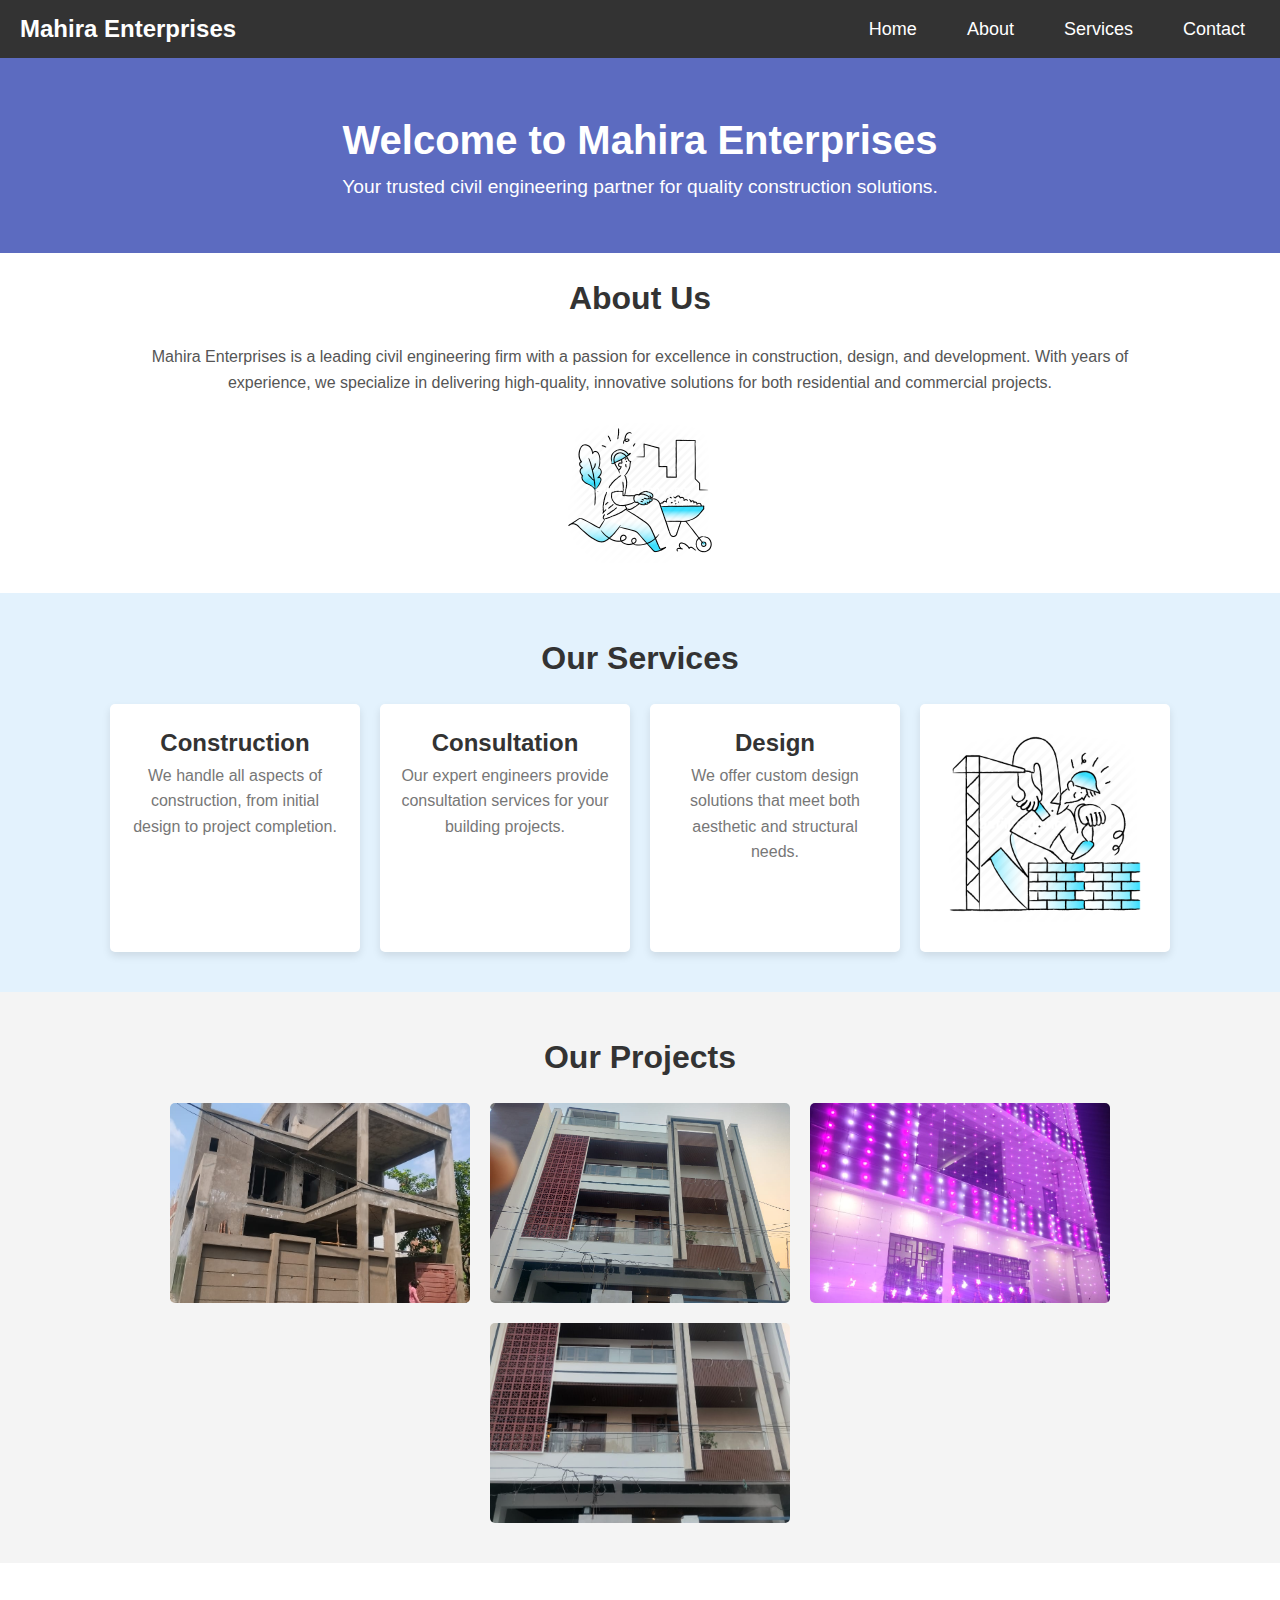
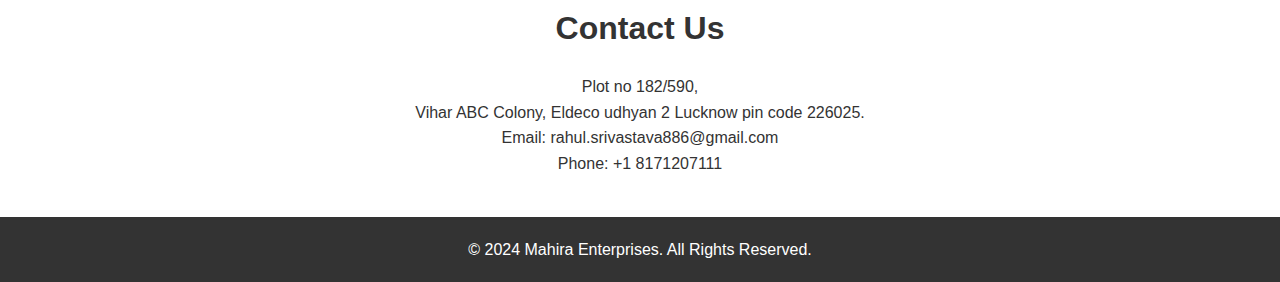
<file: index.html>
<!DOCTYPE html>
<html lang="en">
<head>
    <meta charset="UTF-8">
    <meta name="viewport" content="width=device-width, initial-scale=1.0">
    <title>Mahira Enterprises</title>
    <link rel="stylesheet" href="style.css">
</head>
<body>

<!-- Navbar -->
<header>
    <nav class="navbar">
        <div class="logo">
            <a href="#">Mahira Enterprises</a>
        </div>
        <ul class="nav-links">
            <li><a href="#">Home</a></li>
            <li><a href="#">About</a></li>
            <li><a href="#">Services</a></li>
            <li><a href="#">Contact</a></li>
        </ul>
    </nav>
</header>

<!-- Hero Section (Intro) -->
<section id="intro">
    <div class="intro-content">
        <h2>Welcome to Mahira Enterprises</h2>
        <p>Your trusted civil engineering partner for quality construction solutions.</p>
    </div>
</section>

<!-- About Section -->
<section id="about">
    <h2>About Us</h2>
    <p>Mahira Enterprises is a leading civil engineering firm with a passion for excellence in construction, design, and development. With years of experience, we specialize in delivering high-quality, innovative solutions for both residential and commercial projects.</p>
    <img src="./src/Dazzle%20illustrations.png" class="img">
</section>

<!-- Services Section -->
<section id="services">
    <h2>Our Services</h2>
    <div class="service-container">
        <div class="service-box">
            <h3>Construction</h3>
            <p>We handle all aspects of construction, from initial design to project completion.</p>
        </div>
        <div class="service-box">
            <h3>Consultation</h3>
            <p>Our expert engineers provide consultation services for your building projects.</p>
        </div>
        <div class="service-box">
            <h3>Design</h3>
            <p>We offer custom design solutions that meet both aesthetic and structural needs.</p>
        </div>
        <div class="service-box">
            <img src="./src/undefined.png">
        </div>
    </div>
</section>

<!-- Gallery Section -->
<section id="gallery">
    <h2>Our Projects</h2>
    <div class="gallery-container">
        <img src="./src/IMG-20241123-WA0058.jpg" alt="Project 1">
        <img src="./src/IMG-20241123-WA0059.jpg" alt="Project 2">
        <img src="./src/IMG-20241123-WA0060.jpg" alt="Project 3">
        <img src="./src/IMG-20241123-WA0061.jpg" alt="Project 4">
    </div>
</section>

<!-- Contact Section -->
<section id="contact">
    <h2>Contact Us</h2>
    <p>Plot no 182/590,</p>
    <p> Vihar ABC Colony, Eldeco udhyan 2 Lucknow pin code 226025.</p>
    <p>Email: rahul.srivastava886@gmail.com</p>
    <p>Phone: +1 8171207111</p>
</section>


<!-- Footer -->
<footer>
    <p>&copy; 2024 Mahira Enterprises. All Rights Reserved.</p>
</footer>

</body>
</html>
</file>
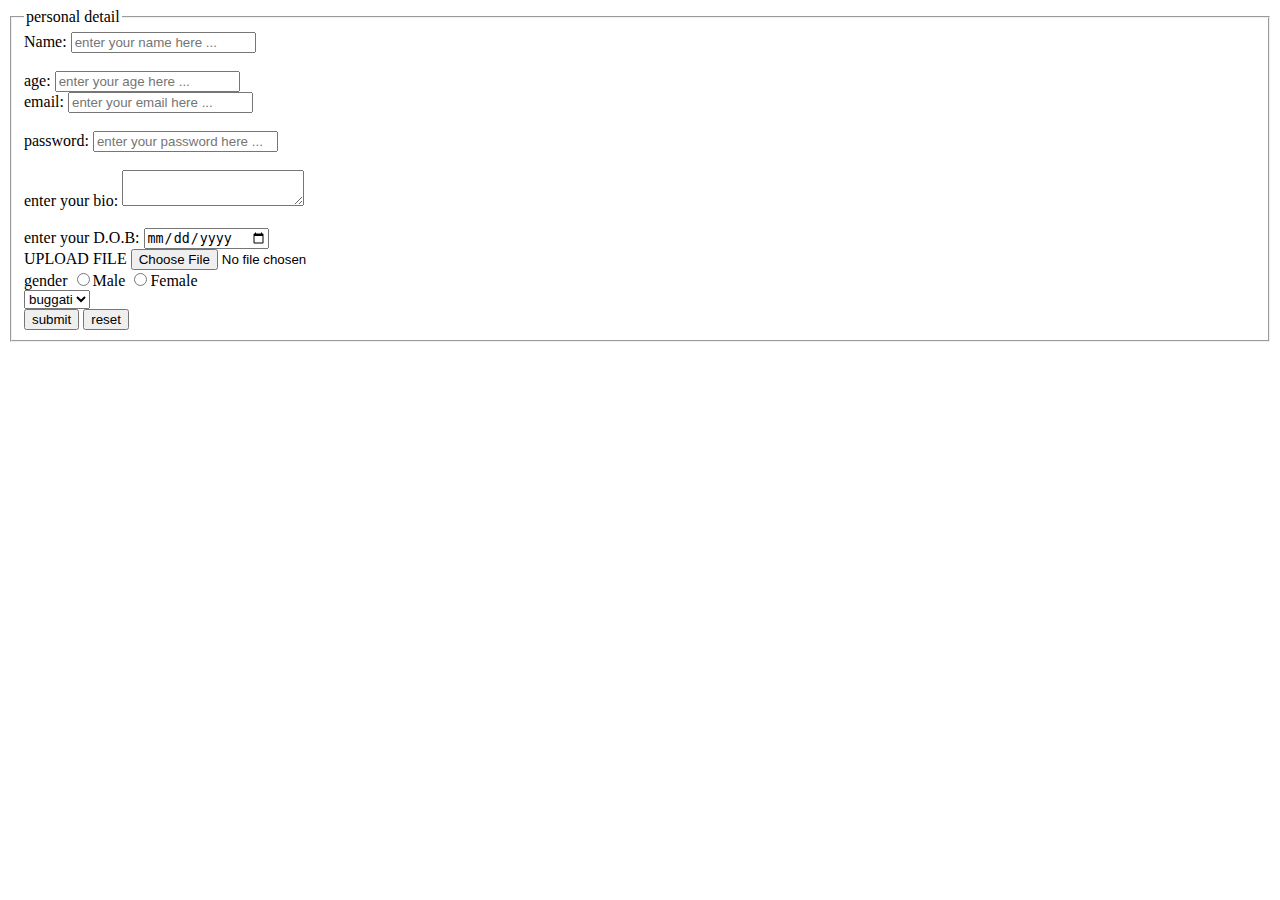
<file: L3/index.html>
<!DOCTYPE html>
<html lang="en">
<head>
    <meta charset="UTF-8">
    <meta name="viewport" content="width=device-width, initial-scale=1.0">
    <title>Document</title>
</head>
<body>
    <form action="backend.js">
        <fieldset>
            <legend>
                personal detail
            </legend>
        <div>
            <label for="name">Name:</label>
            <input type="text" placeholder="enter your name here ..." id="name"/>
        </div><br>
        <div>
            <label for="age">age:</label>
            <input type="number" placeholder="enter your age here ..." id="age"/>
        </div>
        <div>
            <label for="email">email:</label>
            <input type="email" placeholder="enter your email here ..." id="email"/>
        </div><br>
        <div>
            <label for="password">password:</label>
            <input type="password" placeholder="enter your password here ..." id="password"/>
        </div><br>
        <div>
            <label>enter your bio:</label>
            <textarea type="text"></textarea>
        </div><br>
        <div>
            <label>enter your D.O.B:</label>
            <input type="date"/>
        </div>
        <div>
            <label>UPLOAD FILE</label>
            <input type="file"/>
        </div>
        <div>
            <label>gender</label>
            <input type="radio"/ name="abcd">Male
            <input type="radio"/ name="abcd">Female
        </div>
        <div>
            <select>Car
                <option>buggati</option>
                <option>ferrari</option>
            </select>
        </div>
        <button type="submit">submit</button>
        <button type="reset">reset</button>
    </fieldset>
    </form>
</body>
</html>
</file>
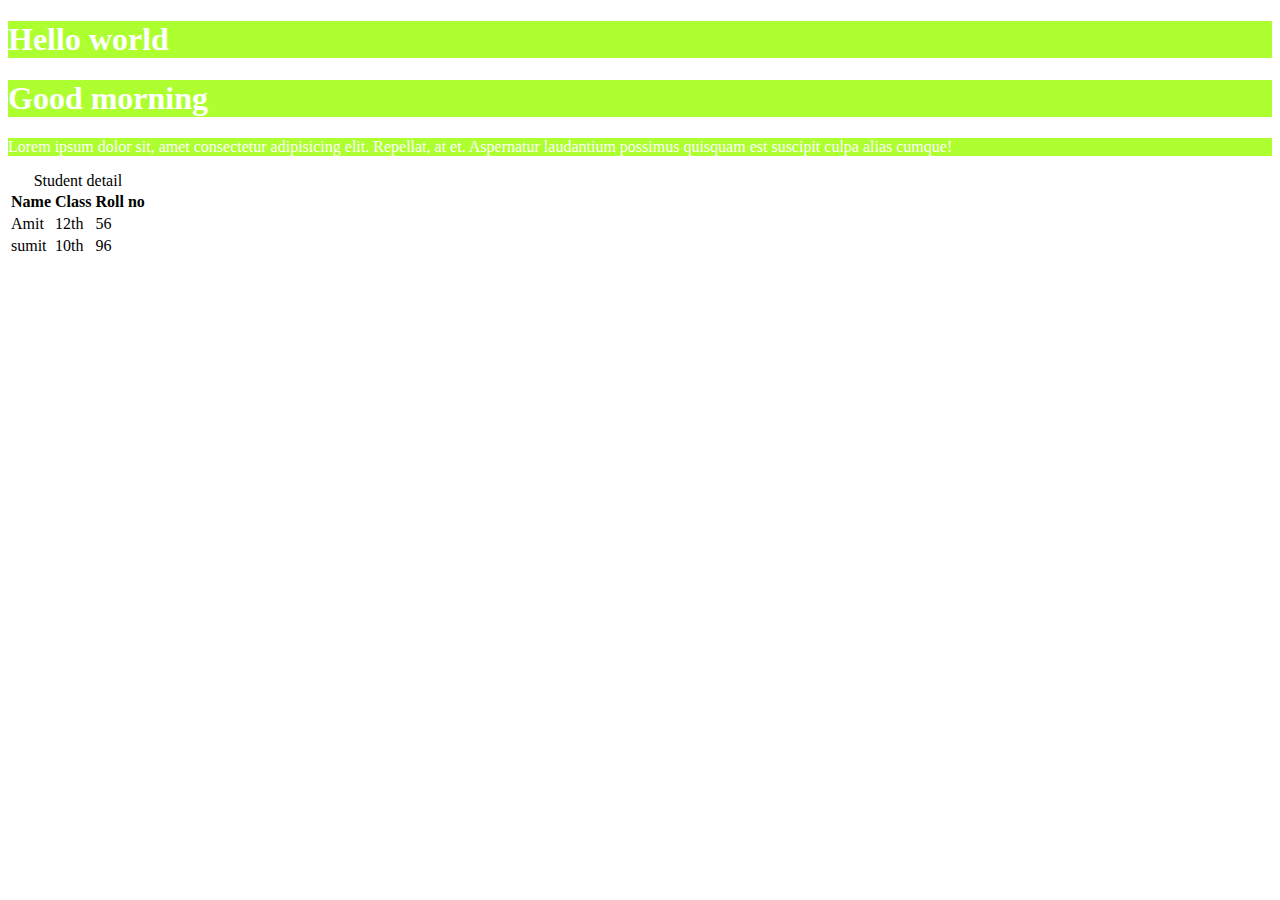
<file: L4/index.html>
<!DOCTYPE html>
<html lang="en">
<head>
    <meta charset="UTF-8">
    <meta name="viewport" content="width=device-width, initial-scale=1.0">
    <title>Document</title>
    <!-- <link rel="stylesheet" href="../Lec-3/style.css"> -->
    <style>
        h1{
            background-color: black;
            color: white;
        }
        .heading, p, #heading1{
            background-color: greenyellow;
            color: white;
        }
    </style>
</head>
<body>
    <h1 class="heading">Hello world</h1>
    <h1 id="heading1">Good morning</h1>
    <p>Lorem ipsum dolor sit, amet consectetur adipisicing elit. Repellat, at et. Aspernatur laudantium possimus quisquam est suscipit culpa alias cumque!</p>
    <table>
        <caption>
            Student detail
        </caption>
        <tr>
            <th>Name</th>
            <th>Class</th>
            <th>Roll no</th>
        </tr>
        <tr>
            <td>Amit</td>
            <td>12th</td>
            <td>56</td>
        </tr>
        <tr>
            <td>sumit</td>
            <td>10th</td>
            <td>96</td>
        </tr>
    </table>
</body>
</html>
</file>
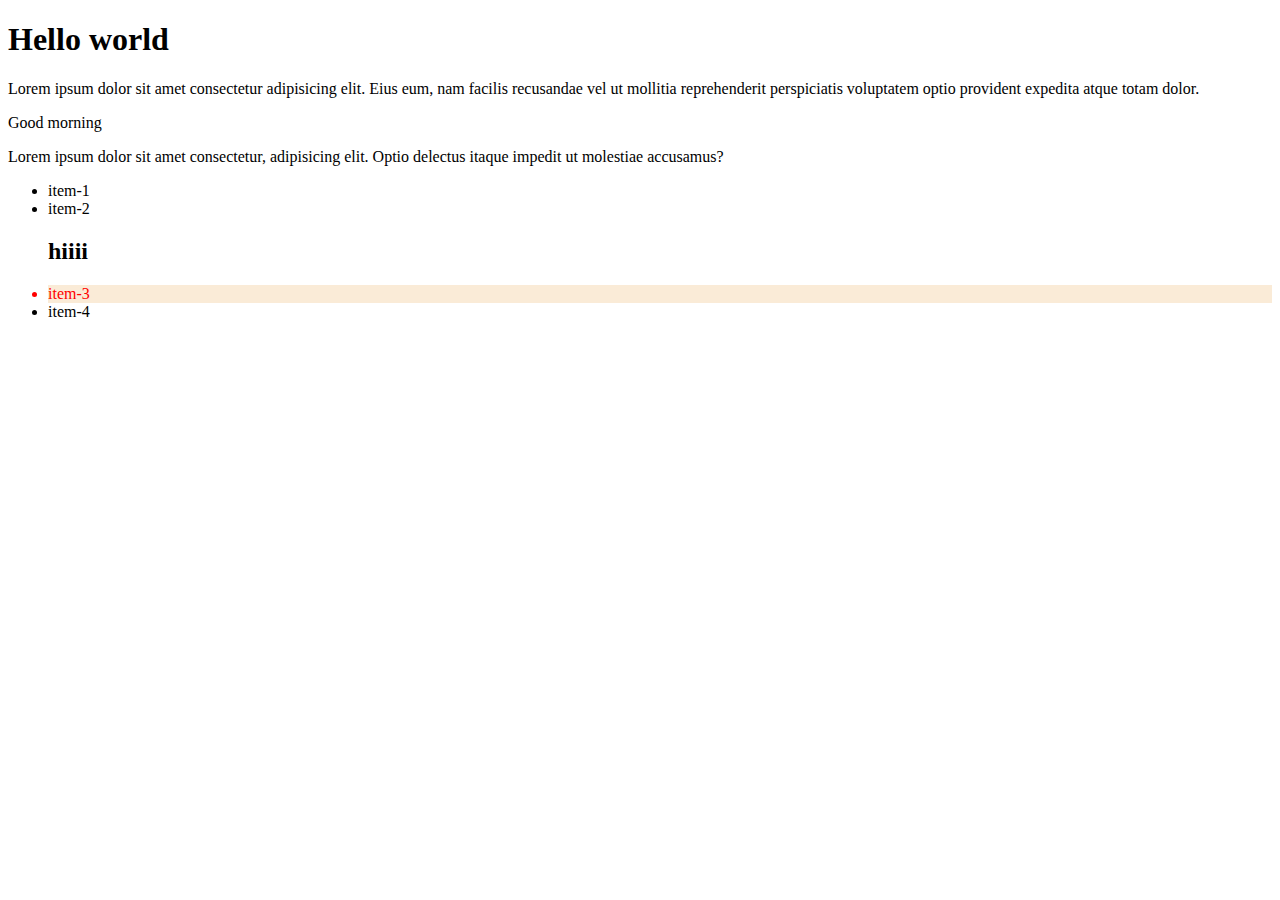
<file: L5/index.html>
<!DOCTYPE html>
<html lang="en">
<head>
    <meta charset="UTF-8">
    <meta name="viewport" content="width=device-width, initial-scale=1.0">
    <title>Document</title>
    <style>
      h2+li{
            color: red;
            background-color: antiquewhite;
        }
    </style>
</head>
<body>
    <div>
        <h1>Hello world</h1>
        <p>Lorem ipsum dolor sit amet consectetur adipisicing elit. Eius eum, nam facilis recusandae vel ut mollitia reprehenderit perspiciatis voluptatem optio provident expedita atque totam dolor.</p>
        <span>Good morning</span>
        <p>Lorem ipsum dolor sit amet consectetur, adipisicing elit. Optio delectus itaque impedit ut molestiae accusamus?</p>
        <ul>
            <li>item-1</li>
            <li>item-2</li>
            <h2>hiiii</h2>
            <li>item-3</li>
            <li>item-4</li>
        </ul>
    </div>
</body>
</html>
</file>
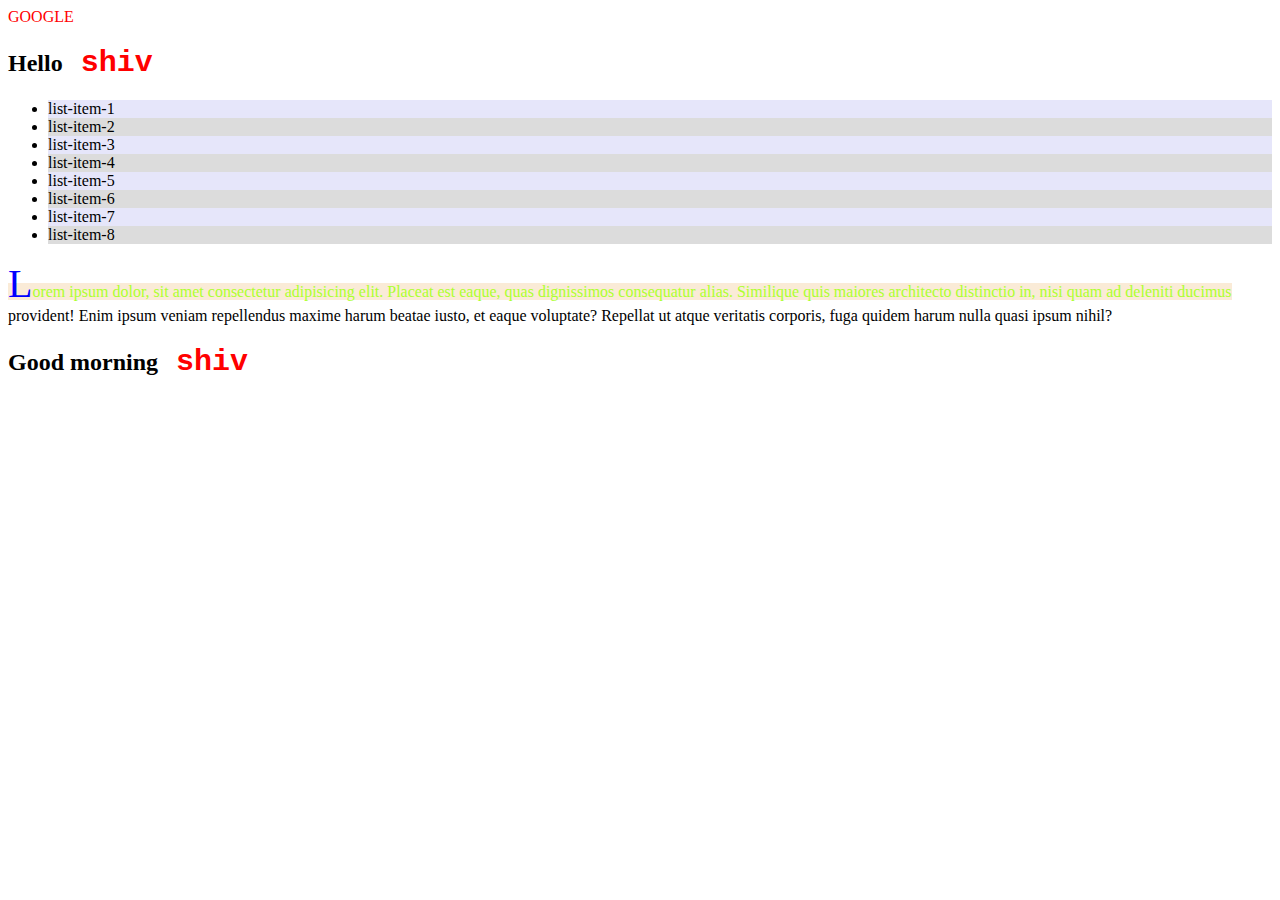
<file: L6/index.html>
<!DOCTYPE html>
<html lang="en">
<head>
    <meta charset="UTF-8">
    <meta name="viewport" content="width=device-width, initial-scale=1.0">
    <title>Document</title>
    <style>
        a:link{
           text-decoration: none;
           color: red;
        }
        a:hover{
            background-color: antiquewhite;
            color: purple;
            border: 2px solid yellow;
        }
        a:visited{
            color: blue;
        }
        a:active{
            background-color: blue;
            color: violet;
        }

        /* ul li:first-child{
            border: 2px dashed orangered;
        }
        ul li:last-child{
            border: 2px dashed orangered;
        } */
        ul li:nth-child(2n + 1){
            background-color: lavender;
        }
        ul li:nth-child(2n + 2){
            background-color: gainsboro;
        }
        p::first-letter{
            font-size: 40px;
            color: blue;
            font-family:Georgia, 'Times New Roman', Times, serif;
        }
        p::first-line{
            color: greenyellow;
            background-color: antiquewhite;
        }
        p::selection{
            color: red;
            background-color: black;
        }
        h2::after{
            content: " shiv";
            color: red;
            font-size: 30px;
            font-family:'Courier New', Courier, monospace;
        }
    </style>
</head>
<body>
    <div>
        <a href="https://google.co.uk">GOOGLE</a>
        <h2>Hello</h2>
        <ul>
            <li>list-item-1</li>
            <li>list-item-2</li>
            <li>list-item-3</li>
            <li>list-item-4</li>
            <li>list-item-5</li>
            <li>list-item-6</li>
            <li>list-item-7</li>
            <li>list-item-8</li>
        </ul>
        <p>Lorem ipsum dolor, sit amet consectetur adipisicing elit. Placeat est eaque, quas dignissimos consequatur alias. Similique quis maiores architecto distinctio in, nisi quam ad deleniti ducimus provident! Enim ipsum veniam repellendus maxime harum beatae iusto, et eaque voluptate? Repellat ut atque veritatis corporis, fuga quidem harum nulla quasi ipsum nihil?</p>
        <h2>Good morning</h2>
    </div>
</body>
</html>
</file>
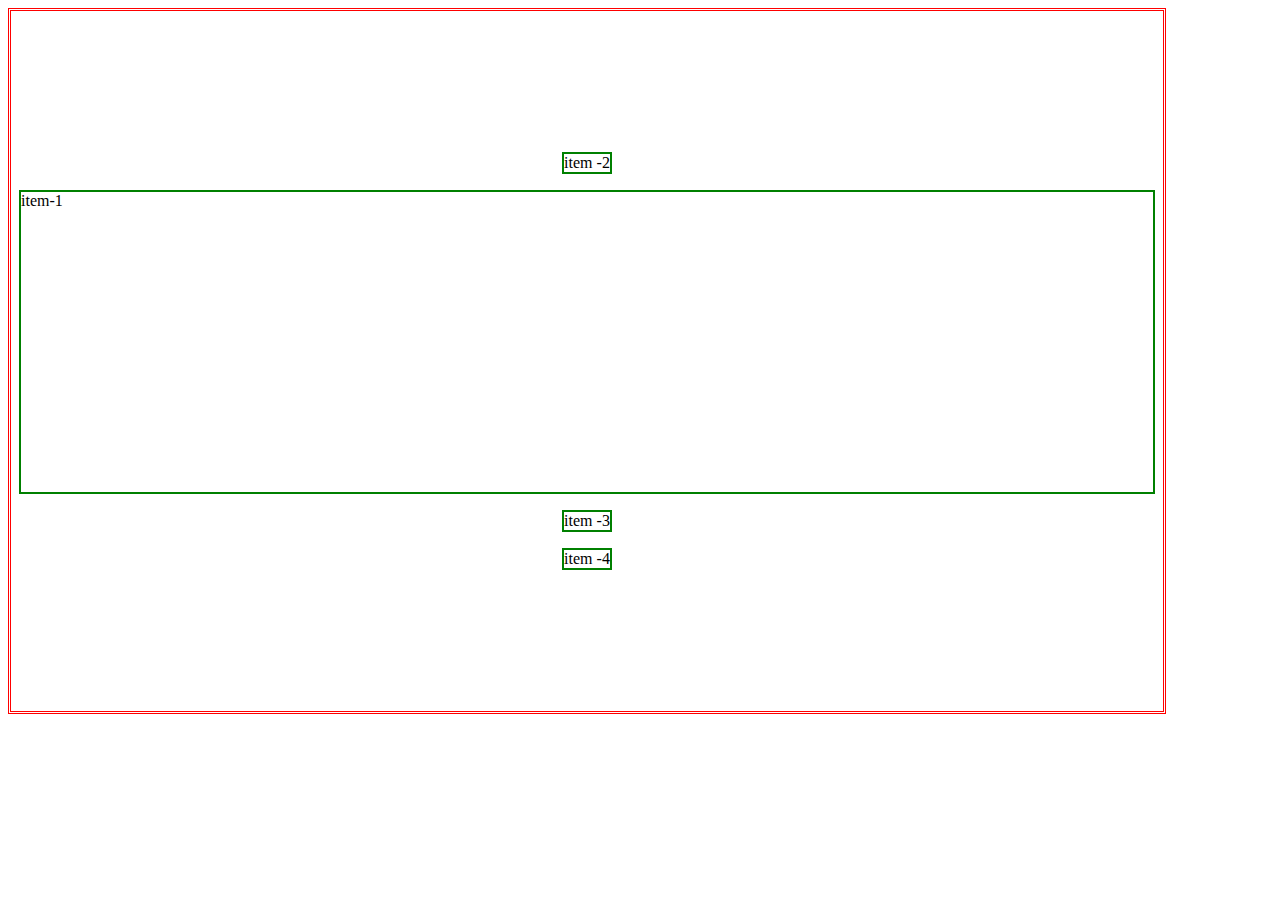
<file: Lec-10/index.html>
<!DOCTYPE html>
<html lang="en">
<head>
    <meta charset="UTF-8">
    <meta name="viewport" content="width=device-width, initial-scale=1.0">
    <title>Document</title>
    <style>
        .container{
            display: flex;
            flex-direction: column;
            justify-content: center;
            align-items: center;
            /* align-content: flex-end; */
            /* flex-wrap: wrap; */
            border: 3px double red;
            height: 700px;
            width: 90vw;
        }
        .item{
            border: 2px solid green;
            /* height: 100px;
            width: 100px; */
            margin: 8px;
        }
        #item1{
            order: 1;
            /* flex-grow: 2; */
            flex-shrink: 2;
            flex-basis: 300px;
            align-self: stretch;
        }
        #item3{
            order: 1;
            /* flex-grow: 1; */
        }
        #item4{
            order: 3;
        }
    </style>
</head>
<body>
    <div class="container">
        <div class="item" id="item1">item-1</div>
        <div class="item">item -2</div>
        <div class="item" id="item3">item -3</div>
        <div class="item" id="item4">item -4</div>
    </div>
</body>
</html>
</file>
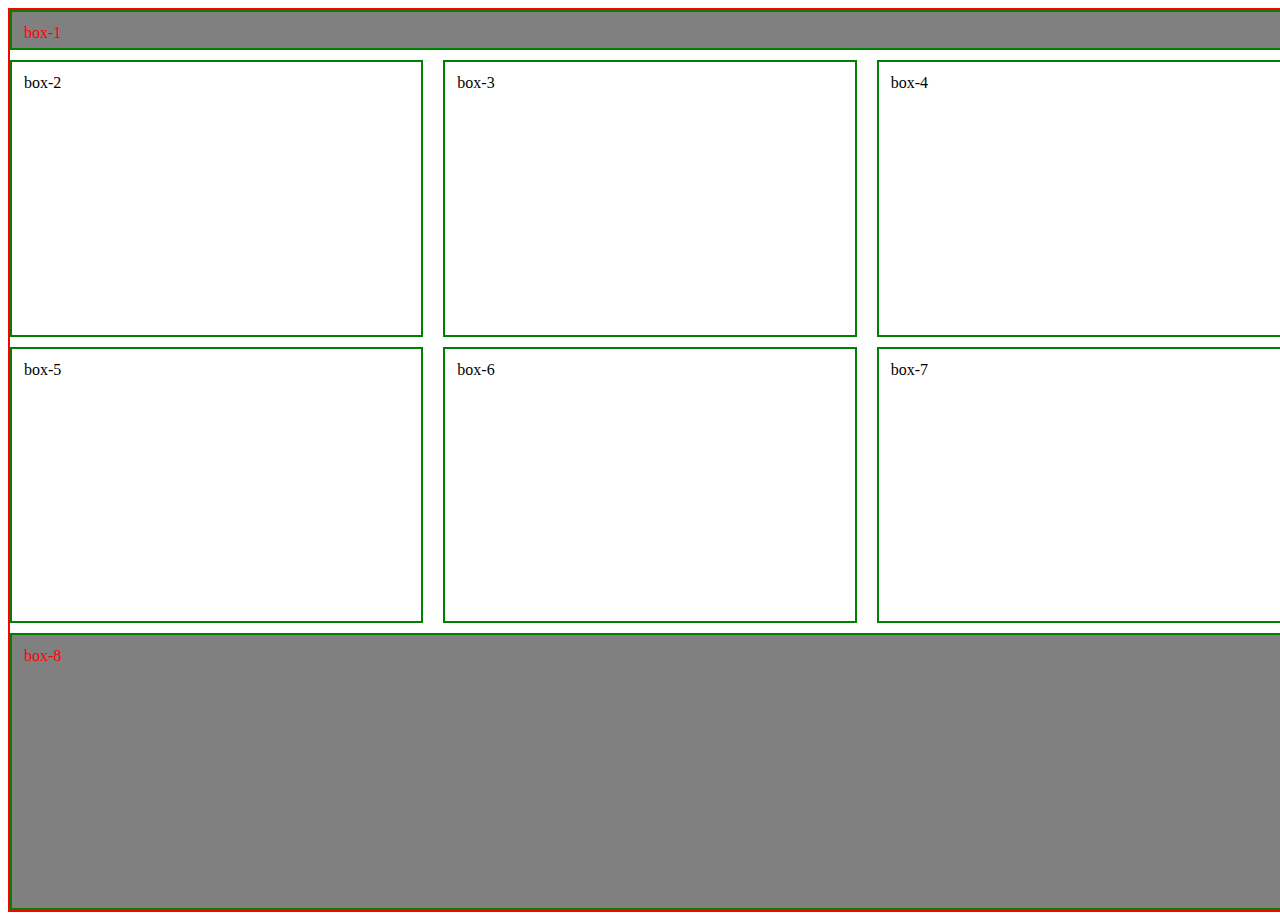
<file: Lec-12/index.html>
<!DOCTYPE html>
<html lang="en">
<head>
    <meta charset="UTF-8">
    <meta name="viewport" content="width=device-width, initial-scale=1.0">
    <title>Document</title>
    <link rel="stylesheet" href="style.css">
</head>
<body>
    <div class="container">
        <div class="box" id="box1">box-1</div>
        <div class="box">box-2</div>
        <div class="box">box-3</div>
        <div class="box">box-4</div>
        <div class="box">box-5</div>
        <div class="box">box-6</div>
        <div class="box">box-7</div>
        <div class="box" id="box8">box-8</div>
    </div>
</body>
</html>
</file>
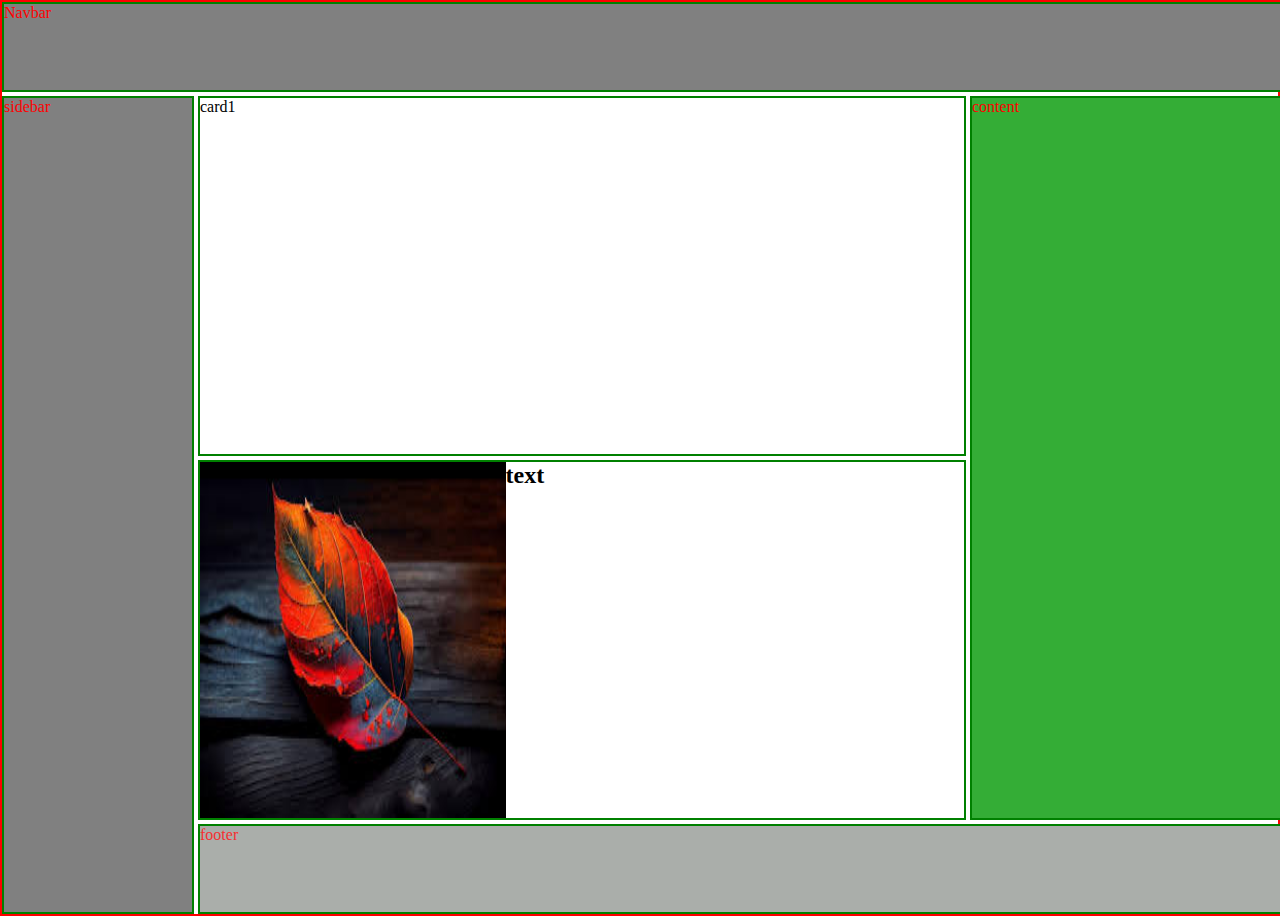
<file: Lec-13/index.html>
<!DOCTYPE html>
<html lang="en">
<head>
    <meta charset="UTF-8">
    <meta name="viewport" content="width=device-width, initial-scale=1.0">
    <title>Document</title>
    <link rel="stylesheet" href="style.css">
</head>
<body>
<div class="container">
    <div class="item" id="navbar">Navbar</div>
    <div class="item" id="sidebar">sidebar</div>
    <div class="item" id="content">content</div>
    <div class="item" id="card1">card1</div>
    <div class="item" id="card2">
        <img src="[data-uri]" alt="">
        <h2>text</h2>
    </div>
    <div class="item" id="footer">footer</div>
</div>
</body>
</html>
</file>
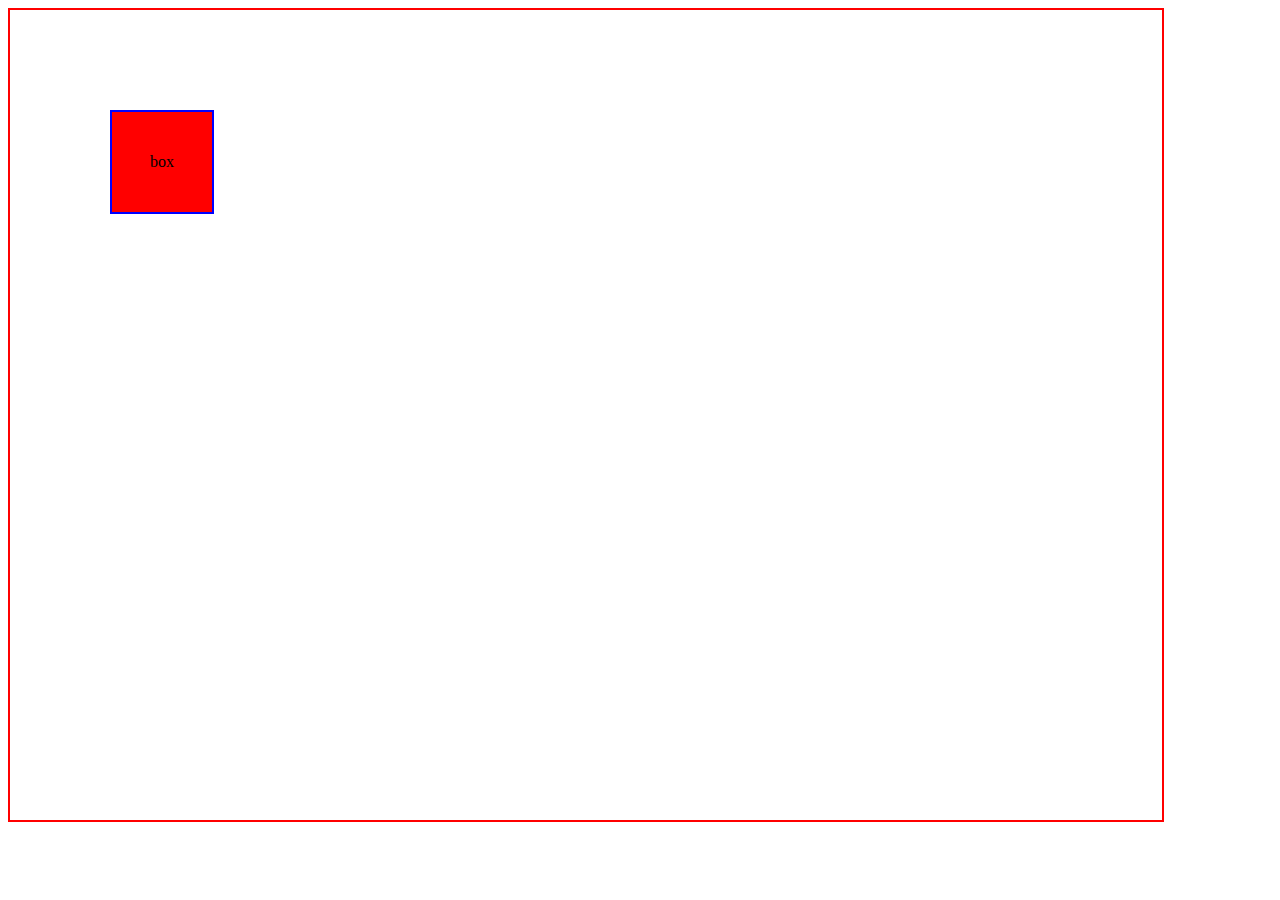
<file: Lec-14/index.html>
<!DOCTYPE html>
<html lang="en">
<head>
    <meta charset="UTF-8">
    <meta name="viewport" content="width=device-width, initial-scale=1.0">
    <title>Document</title>
    <link rel="stylesheet" href="style.css">
</head>
<body>
    <div class="container">
        <div class="box">box</div>
        <!-- <button>Submit</button> -->
    </div>
</body>
</html>
</file>
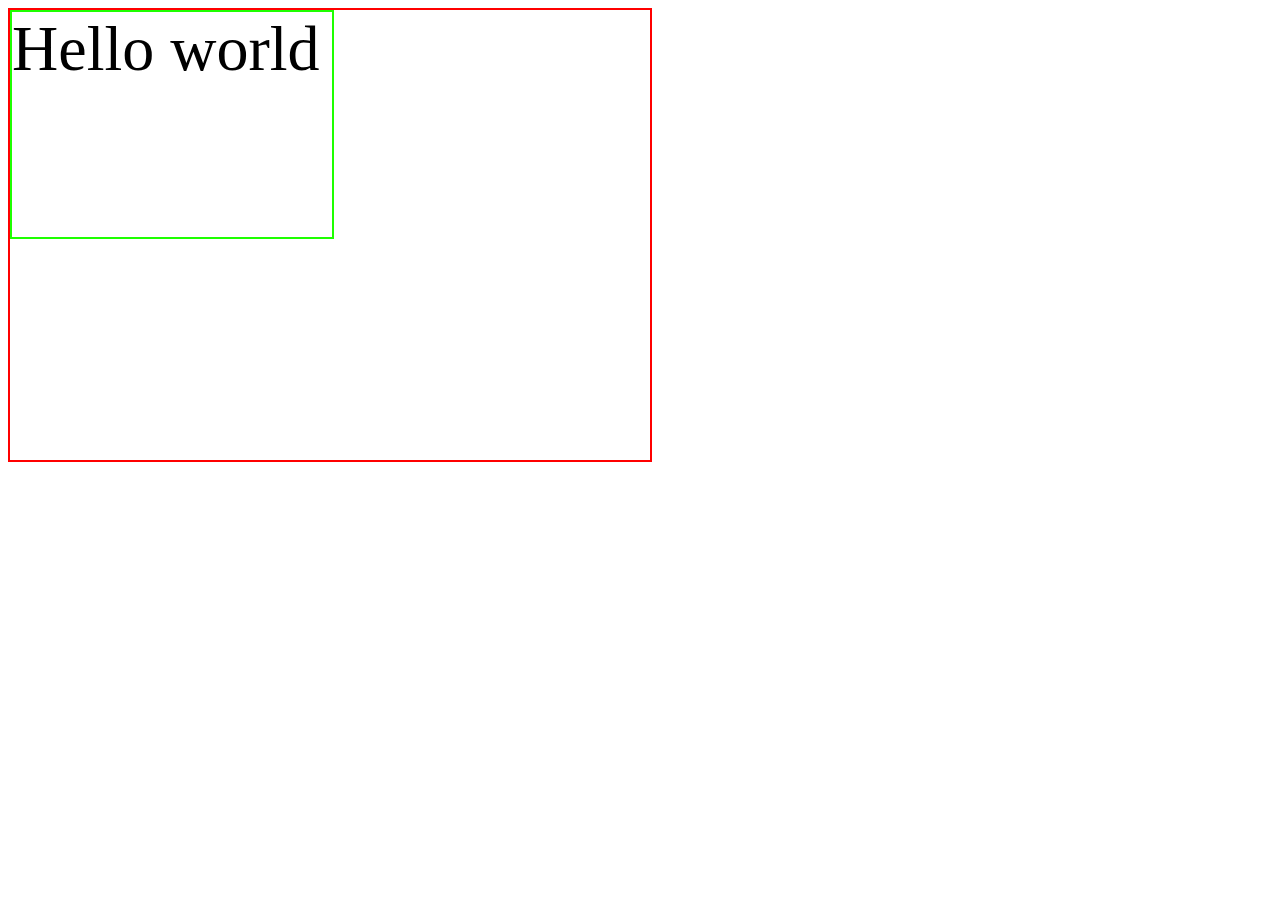
<file: Lec-7/index.html>
<!DOCTYPE html>
<html lang="en">
<head>
    <meta charset="UTF-8">
    <meta name="viewport" content="width=device-width, initial-scale=1.0">
    <title>Document</title>
    <style>
        .container{
            border: 2px solid red;
            height: 50vh;
            width: 50vw;
            /* font-size: 5px; */
        }
        .child{
            border: 2px solid rgb(30, 255, 0);
            height: 50%;
            width: 50%;
            font-size: 4em;
        }
        .grandparent{
            /* font-size: 7px; */
        }
    </style>
</head>
<body>
    <div class="grandparent">

    
        <div class="container">
            <div class="child">
                Hello world
            </div>
        </div>
</div>
</body>
</html>
</file>
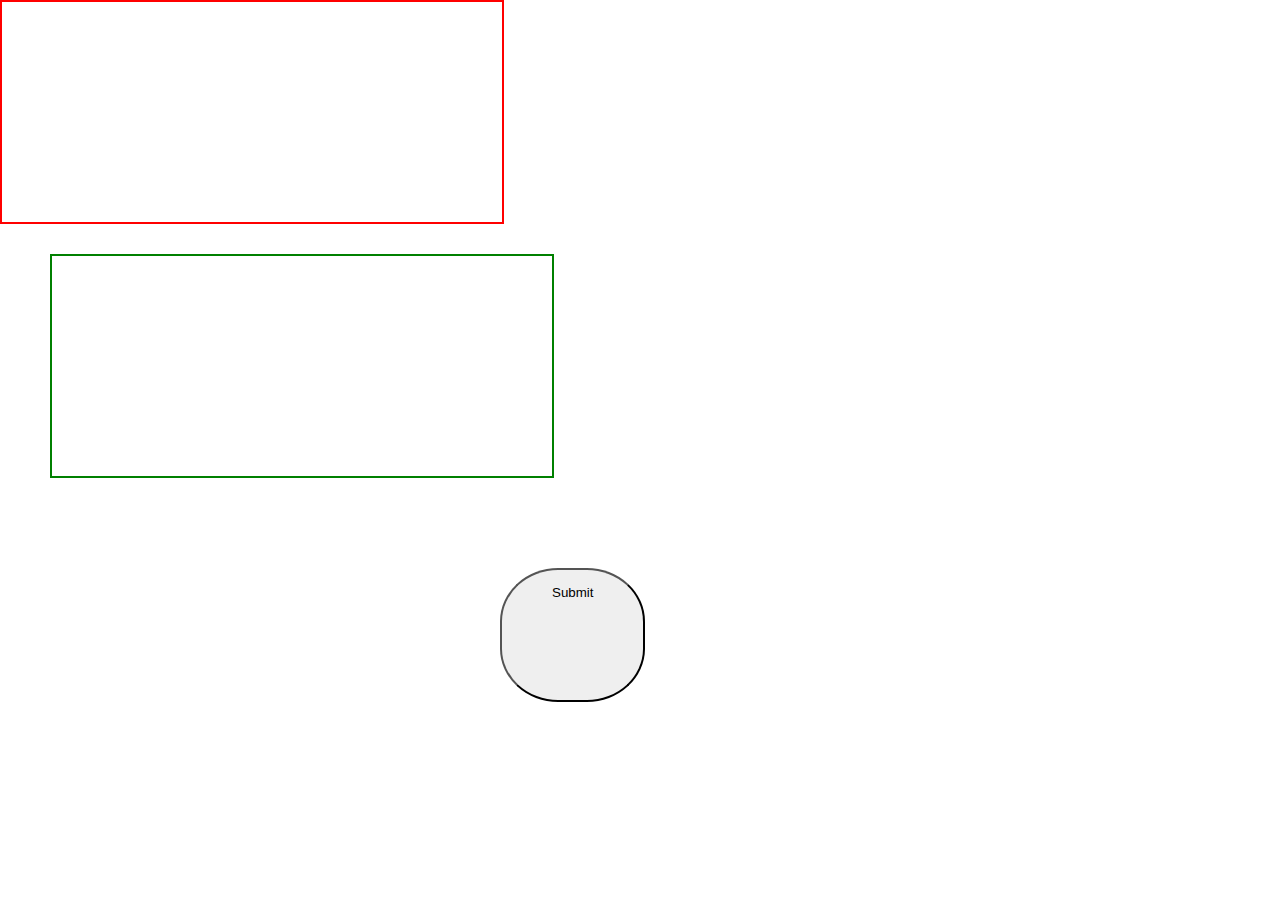
<file: Lec-8/index.html>
<!DOCTYPE html>
<html lang="en">
<head>
    <meta charset="UTF-8">
    <meta name="viewport" content="width=device-width, initial-scale=1.0">
    <title>Document</title>
    <style>
        *{
            margin: 0;
            padding: 0;
        }
        .container{
            border: 2px solid red;
            /* border-width: 2px;
            border-style: double;
            border-color: black; */
            height: 220px;
            width: 500px;
            /* margin-bottom: 30px; */
        }
        .container1{
            border: 2px solid green;
            height: 220px;
            width: 500px; 
            /* margin-top: 30px;
            margin-left: 50px;
            margin-right: 30px;
            margin-bottom: 50px; */
            margin: 30px;
            margin: 30px 30px 50px 50px;
            
        }
        .btn{
            margin: 40px;
            margin-left: 500px;
            padding: 15px 50px 100px;
            border-radius: 40%;

        }
    </style>
</head>
<body>
    <div class="container">
    
    </div>
    <div class="container1">

    </div>
    <button class="btn" type="submit">Submit</button>
</body>
</html>
</file>
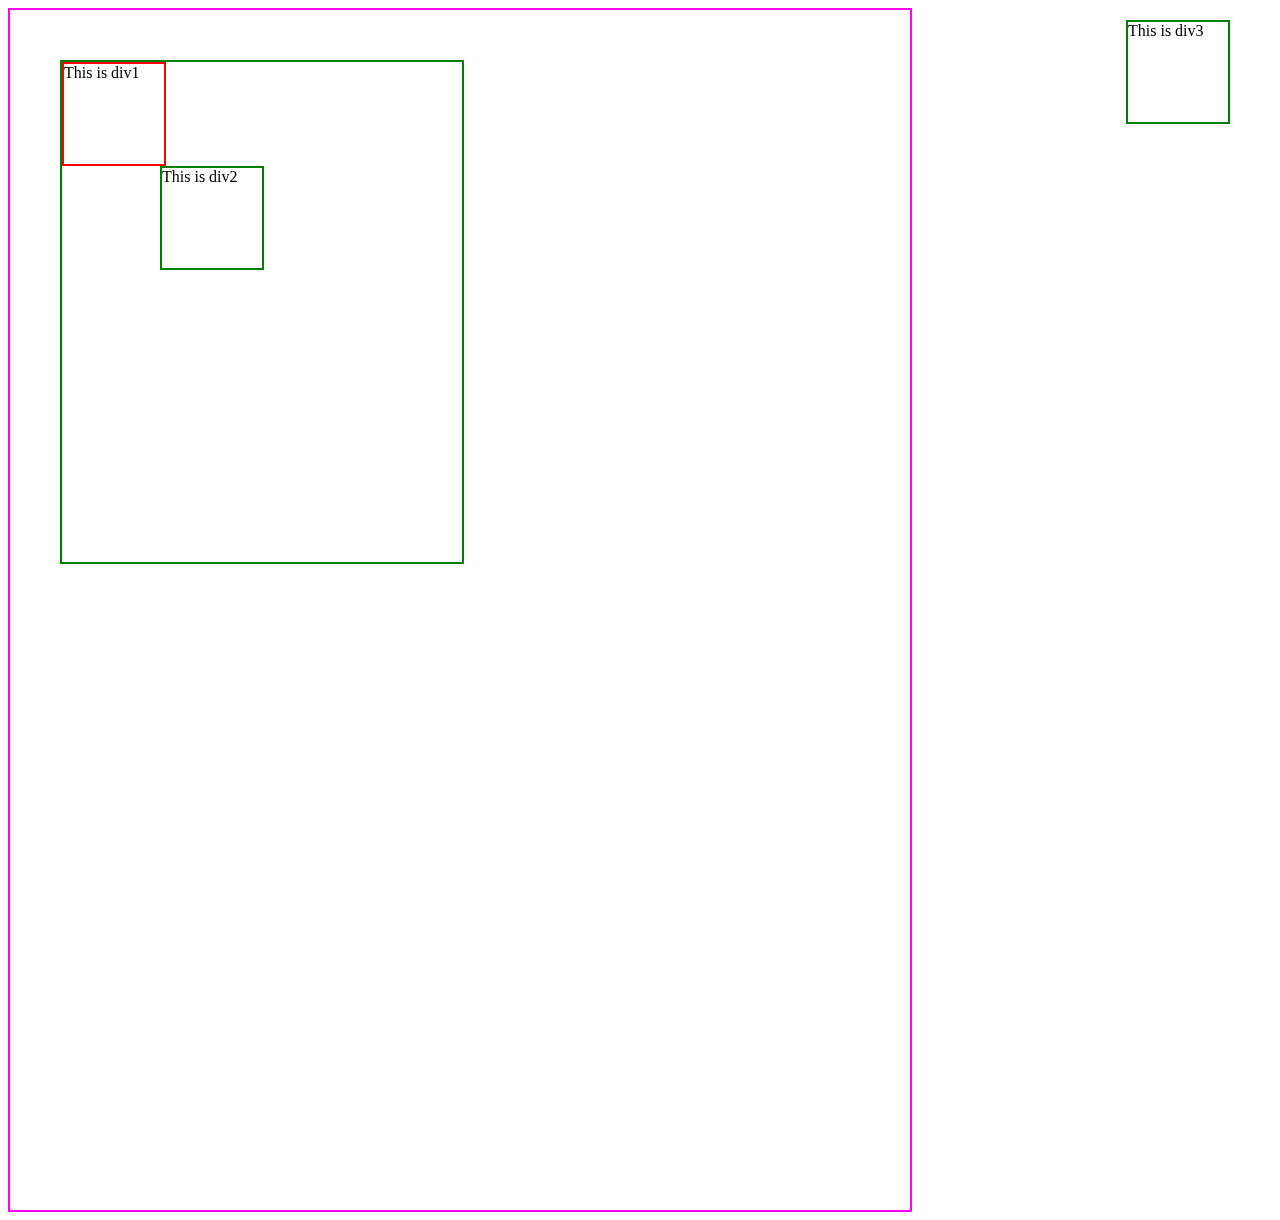
<file: Lec-9/index.html>
<!DOCTYPE html>
<html lang="en">
<head>
    <meta charset="UTF-8">
    <meta name="viewport" content="width=device-width, initial-scale=1.0">
    <title>Document</title>
    <style>
        .main{
            border: 2px solid magenta;
            height: 1200px;
            width: 900px;
            position: relative;
            
        }
        .container{
            border: 2px solid green;
            height: 500px;
            width: 400px;
            margin-left: 50px;
            margin-top: 50px;
            /* position: relative; */
        }
        .item1{
            border: 2px solid red;
            height: 100px;
            width: 100px;
            position: sticky;
            top: 40px;
        }
        .item2{
            border: 2px solid green;
            height: 100px;
            width: 100px;
            position: absolute;
            left: 150px;
        }
        .item3{
            border: 2px solid green;
            /* position: relative;
            left: 50px;
            top: -40px; */
            height: 100px;
            width: 100px;
            position: fixed;
            top: 20px;
            right: 50px;
        }
    </style>
</head>
<body>
    <div class="main">
        <div class="container">
            <div class="item1">This is div1</div>
            <div class="item2">This is div2</div>
            <div class="item3">This is div3</div>
        </div>
    </div>
</body>
</html>
</file>
<file: Lec-12/style.css>
.container{
    display: grid;
    grid-template-columns: 1fr 1fr 1fr;
    grid-template-rows: 40px;
    border: 2px solid red;
    /* justify-content: center; */
    /* align-content: space-evenly; */
    /* align-items: center; */
    height: 100vh;
    width: 100vw;
    /* row-gap: 10px;
    column-gap: 20px; */
    gap: 10px 20px;
}
.box{
    border: 2px solid green;
    padding: 12px;
    /* height: 100px;
    width: 100px; */
}
#box1{
    color: red;
    background-color: grey;
    /* justify-self: center;
    align-self: center; */
    /* grid-column-start: 1;
    grid-column-end: -1; */
    grid-column: 1 /-1;
}
#box8{
    color: red;
    background-color: grey;
    /* justify-self: center;
    align-self: center; */
    /* grid-column-start: 1;
    grid-column-end: -1; */
    grid-column: 1 /-1;
}
</file>
<file: Lec-13/style.css>
*{
    margin: 0;
    padding: 0;
    box-sizing: border-box;
}
.container{
    display: grid;
    grid-template-columns: 15vw 60vw 25vw;
    grid-template-rows: 10vh 40vh 40vh 10vh;
    border: 2px solid red;
    /* height: 100vh; */
    gap: 4px 4px;
}
.item{
   border: 2px solid green; 
}
#navbar{
    color: red;
    background-color: grey;
    grid-column-start: 1;
    grid-column-end: 4;
}
#sidebar{
    color: red;
    background-color: rgb(128, 128, 128);
    grid-row-start: 2;
    grid-row-end: 5;
}
#content{
    color: red;
    background-color: rgb(52, 173, 54);
    grid-area: 2 / 3 / 4 / 4;
}
#footer{
    color: rgb(245, 48, 48);
    background-color: rgb(170, 174, 170);
    grid-area: 4 / 2 / 5 / 4;
}
img{
    height: 100%;
    width: 40%;
}
#card2{
    display: flex;
}
</file>
<file: Lec-14/style.css>
.container{
    border: 2px solid red;
    height: 90vh;
    width: 90vw;
}
.box{
    border: 2px solid blue;
    height: 100px;
    width: 100px;
    margin: 100px;
    background-color: red;
    /* transform: translateX(100px); */
    /* transition: all;
    transition-duration: 5s;
    transition-delay: 1s;
    transition-timing-function: ease-in-out; */
    display: flex;
    justify-content: center;
    align-items: center;

    animation-name: slide;
    animation-duration: 5s;
    animation-iteration-count: 3;
    animation-direction: alternate;
    animation-delay: 1s;
    animation-timing-function: ease-in-out;

}
/* .box:hover{ */
    /* background-color: aqua; */
    /* transform: translate(100px, 200px); */
    /* transform: scaleX(4); */
    /* transform: rotate(360deg); */
    /* border-radius: 50%; */
    /* transform: skewX(40deg); */
    /* transform: matrix(); */
/* } */
/* button{
    background-color: antiquewhite;
    padding: 10px 30px;
    margin: 50px;
    transition-property: all;
    transition-duration: 2s;
    transition-delay: 1s;
    transition-timing-function: ease-in-out;
}
button:hover{
    background-image: linear-gradient(to left, rgba(0, 0, 255, 0.655), rgba(255, 0, 0, 0.733));
    border-radius: 40px;
    transform: translateY(-15px);
} */

@keyframes slide {
    0%{
      transform: translate(0px, 0px);
      background-color: red;
      /* transform: rotate(0deg); */
    }
    25%{
        transform: translate(500px, 0px);
        background-color: green;
    }
    50%{
        transform: translate(500px, 200px);
        background-color: aqua; 
    }
    75%{
        transform: translate(0px, 200px); 
        background-color: blue;
    }
    100%{
        transform: translate(0px, 0px);
        background-color: orange;
        /* transform: rotate(360px); */
    }
}
</file>
<file: style.css>
/* Reset basic styles */
* {
    margin: 0;
    padding: 0;
    box-sizing: border-box;
}

body {
    font-family: Arial, sans-serif;
    line-height: 1.6;
    background-color: #f4f4f4;
    color: #333;
}

/* Navbar */
nav {
    background-color: #333;
}

.navbar {
    display: flex;
    justify-content: space-between;
    padding: 10px 20px;
    align-items: center;
}

.navbar .logo a {
    color: white;
    text-decoration: none;
    font-size: 24px;
    font-weight: bold;
}

.nav-links {
    list-style: none;
    display: flex;
}

.nav-links li {
    margin-left: 20px;
}

.nav-links a {
    color: white;
    text-decoration: none;
    font-size: 18px;
    padding: 8px 15px;
    transition: background-color 0.3s ease;
}

.nav-links a:hover {
    background-color: #575757;
    border-radius: 4px;
}

/* Media query for responsiveness */
@media (max-width: 768px) {
    .navbar {
        flex-direction: column;
        align-items: flex-start;
    }

    .nav-links {
        width: 100%;
        display: block;
        text-align: left;
    }

    .nav-links li {
        margin: 10px 0;
    }

    .navbar .logo a {
        font-size: 20px;
    }
}

/* Hero Section */
#intro {
    background: #5c6bc0;
    color: white;
    text-align: center;
    padding: 50px 0;
}

#intro h2 {
    font-size: 2.5rem;
}

#intro p {
    font-size: 1.2rem;
}

@media (max-width: 768px) {
    #intro h2 {
        font-size: 2rem;
    }

    #intro p {
        font-size: 1rem;
    }
}

/* About Section */
#about {
    background-color: #fff;
    text-align: center;
    margin: auto;
    padding: 20px;
}

#about h2 {
    font-size: 2rem;
    margin-bottom: 20px;
}

#about p {
    font-size: 1rem;
    color: #555;
    margin-top: 10px;
    width: 80%;
    margin-left: auto;
    margin-right: auto;
}

#about img {
    width: 150px;
    margin-top: 20px;
}

@media (max-width: 768px) {
    #about p {
        width: 90%;
    }
}

/* Services Section */
#services {
    background-color: #e3f2fd;
    padding: 40px 20px;
    text-align: center;
}

#services h2 {
    font-size: 2rem;
    margin-bottom: 20px;
}

.service-container {
    display: flex;
    justify-content: center;
    gap: 20px;
    flex-wrap: wrap;
}

.service-box {
    background-color: #fff;
    padding: 20px;
    width: 250px;
    border-radius: 5px;
    box-shadow: 0 4px 8px rgba(0, 0, 0, 0.1);
}

.service-box img {
    width: 200px;
}

.service-box h3 {
    font-size: 1.5rem;
    color: #333;
}

.service-box p {
    font-size: 1rem;
    color: #777;
}

@media (max-width: 768px) {
    .service-container {
        flex-direction: column;
        align-items: center;
    }

    .service-box {
        width: 90%;
        margin-bottom: 20px;
    }
}

/* Gallery Section */
#gallery {
    padding: 40px 20px;
    text-align: center;
}

#gallery h2 {
    font-size: 2rem;
    margin-bottom: 20px;
}

.gallery-container {
    display: flex;
    justify-content: center;
    gap: 20px;
    flex-wrap: wrap;
}

.gallery-container img {
    width: 300px;
    height: 200px;
    object-fit: cover;
    border-radius: 5px;
}

@media (max-width: 768px) {
    .gallery-container img {
        width: 100%;
        height: auto;
        margin-bottom: 20px;
    }
}

/* Contact Section */
#contact {
    background-color: #fff;
    padding: 40px 20px;
    text-align: center;
}

#contact h2 {
    font-size: 2rem;
    margin-bottom: 20px;
}

#contact p {
    font-size: 1rem;
}

/* Footer */
footer {
    background-color: #333;
    color: white;
    text-align: center;
    padding: 20px;
    position: relative;
    bottom: 0;
    width: 100%;
}

footer p {
    font-size: 1rem;
}
</file>
